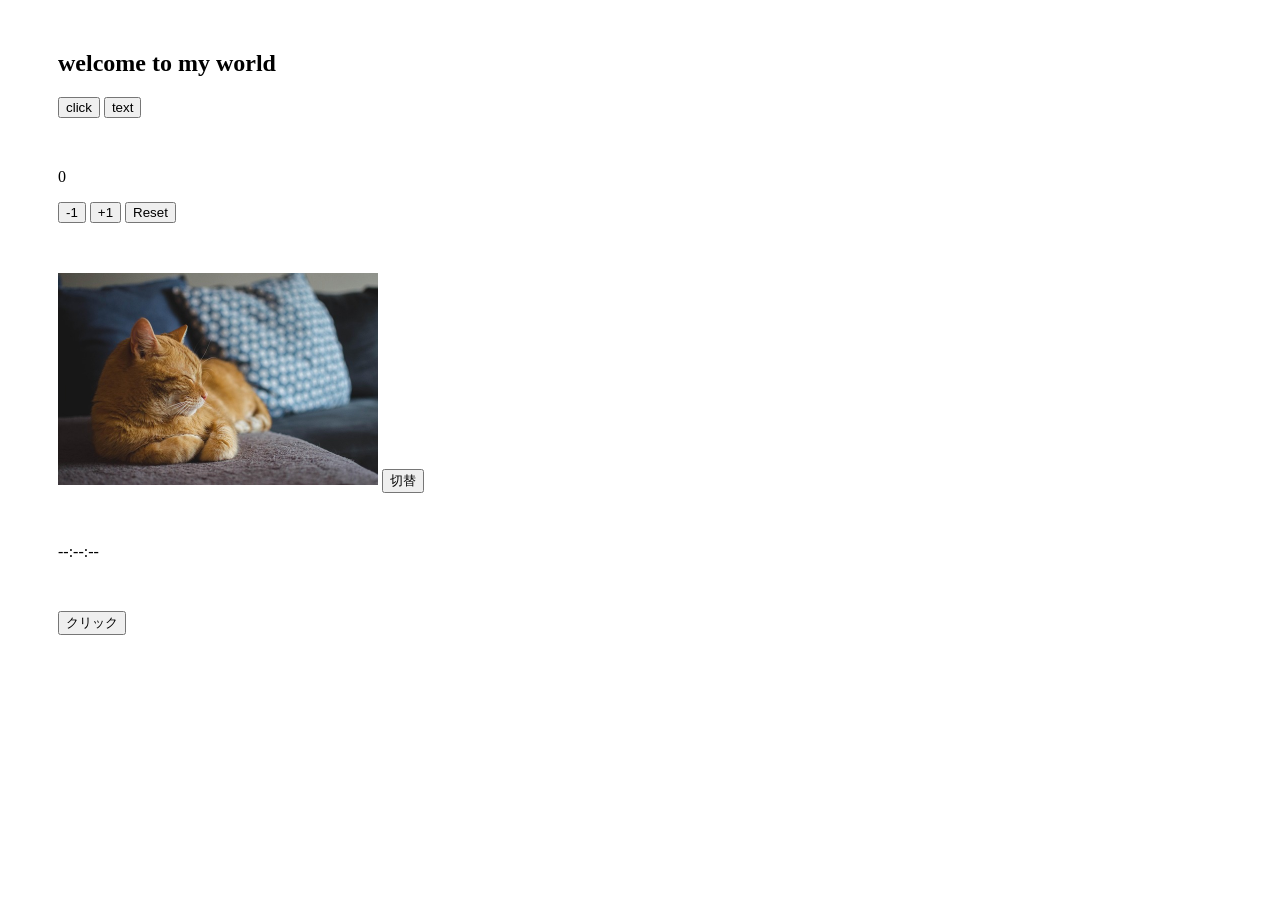
<file: index.html>
<html>
  <head>
    <link rel="stylesheet" href="assets/css/style.css" />
    <title>My Website</title>
  </head>
  
  <body>
    <section>
      <h1>welcome to my world</h1>
      <button onclick="HelloOsaka()">click</button>
      <button onclick="Function_NAME()">text</button>
    </section>

    <!-- counter section -->
    <section>
      <p id="counterValue">0</p>
      <button onclick="decrementCounter()">-1</button>
      <button onclick="incrementCounter()">+1</button>
      <button onclick="reset()">Reset</button>
    </section>

    <!-- image section -->

    <section>
      <img id="myImage" src="assets/images/cat.jpg" width="320" />
      <button onclick="changePic()">切替</button>
    </section>

    <!-- timer section -->
    <section>
      <p id="clock">--:--:--</p>
    </section>
     
    <!-- event listener section -->
    <section>
        <button id="btn">クリック</button>
        <p id="result"></p>
    </section>


    <script src="assets/js/image.js"></script>
    <script src="assets/js/counter.js"></script>
    <script src="assets/js/main.js"></script>
    <script src="assets/js/timer.js"></script>
    <script src="assets/js/eventListener.js"></script>
  </body>
</html>
</file>
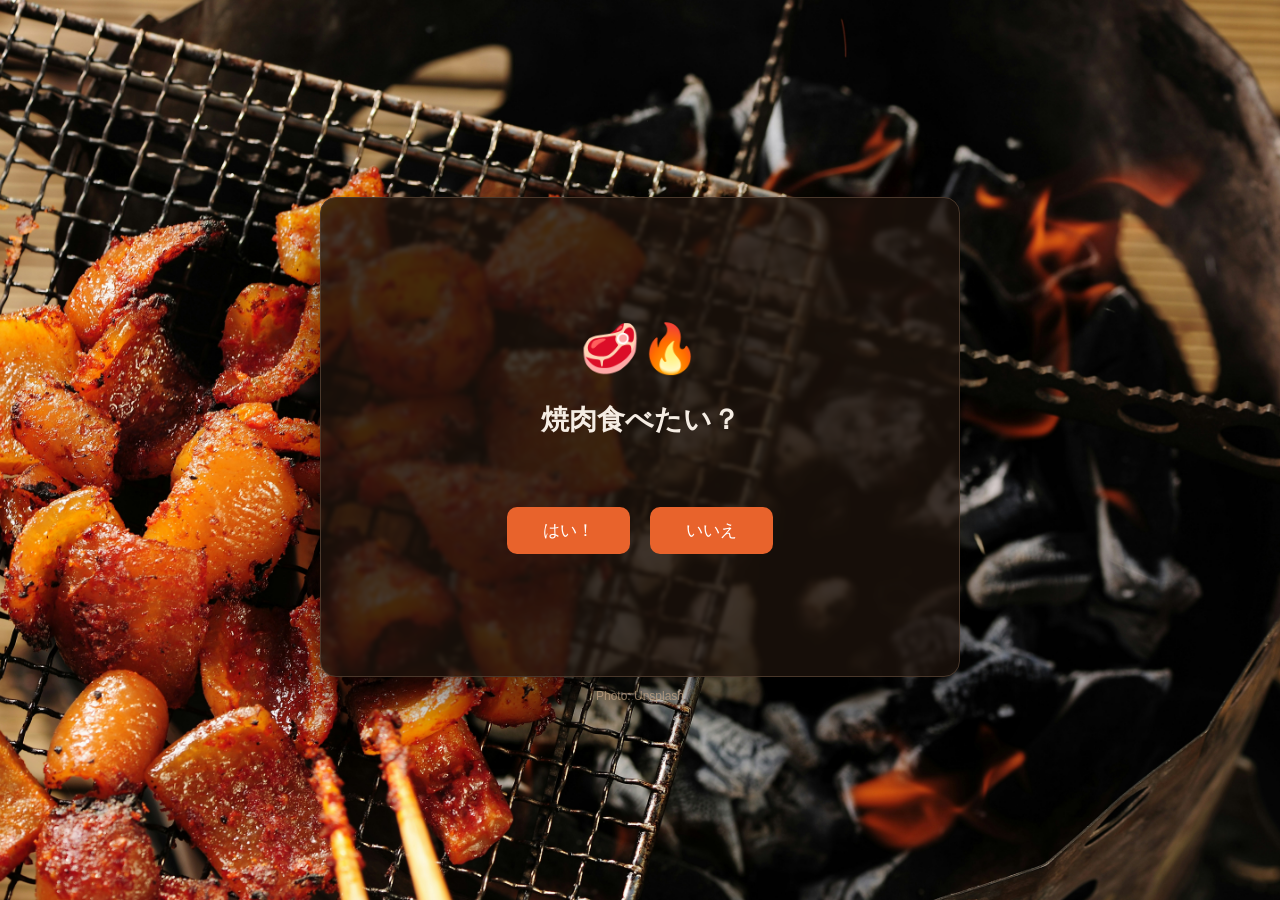
<file: api/index.html>
<!DOCTYPE html>
<html lang="ja">
<head>
  <meta charset="UTF-8" />
  <meta name="viewport" content="width=device-width, initial-scale=1.0" />
  <title>焼肉食べたい？</title>
  <link rel="stylesheet" href="style.css" />
</head>
<body>
  <main class="stage" id="stage">
    <div class="stage__inner" id="askView">
      <div class="stage__emoji" aria-hidden="true">🥩🔥</div>
      <h1 class="stage__title">焼肉食べたい？</h1>
      <p class="stage__taunt" id="taunt" aria-live="polite"></p>
      <div class="stage__buttons">
        <button class="btn" id="yesBtn" type="button">はい！</button>
        <button class="btn" id="noBtn" type="button">いいえ</button>
      </div>
    </div>

    <div class="stage__inner stage__inner--hidden" id="winView">
      <div class="stage__emoji" aria-hidden="true">🎉🥩🎉</div>
      <h1 class="stage__title">やった！焼肉だ！</h1>
      <p class="stage__taunt">正解です。焼肉に「いいえ」という選択肢は最初からなかった。</p>
      <div class="shops" id="shopList" aria-live="polite"></div>
      <button class="btn btn--ghost" id="retryBtn" type="button">もう一回聞く</button>
    </div>
  </main>

  <p class="credit">Photo: Unsplash</p>

  <script src="script.js"></script>
</body>
</html>
</file>
<file: assets/css/style.css>
section {
    margin: 50px 50px;
}
</file>
<file: api/style.css>
:root {
  --color-bg: #1c1410;
  --color-surface: rgba(28, 18, 12, 0.82);
  --color-border: #4a382b;
  --color-text: #f5ede4;
  --color-text-muted: #c9a989;
  --color-accent: #e8632c;
  --color-accent-hover: #f0743e;
  --radius-card: 16px;
  --radius-btn: 10px;
  --dodge-speed: 0.15s;
}

* {
  margin: 0;
  padding: 0;
  box-sizing: border-box;
}

body {
  font-family: "Hiragino Kaku Gothic ProN", "Yu Gothic", sans-serif;
  background-color: var(--color-bg);
  background-image: url("assets/niku.jpg");
  background-size: cover;
  background-position: center;
  background-repeat: no-repeat;
  background-attachment: fixed;
  color: var(--color-text);
  min-height: 100vh;
  display: flex;
  flex-direction: column;
  align-items: center;
  justify-content: center;
  overflow: hidden;
}

.stage {
  position: relative;
  width: min(640px, 92vw);
  height: min(480px, 80vh);
  background: var(--color-surface);
  border: 1px solid var(--color-border);
  border-radius: var(--radius-card);
  backdrop-filter: blur(2px);
  box-shadow: 0 20px 60px rgba(0, 0, 0, 0.6);
  overflow: hidden;
}

.stage__inner {
  position: absolute;
  inset: 0;
  display: flex;
  flex-direction: column;
  align-items: center;
  justify-content: center;
  gap: 24px;
  padding: 32px;
  text-align: center;
  animation: pop 0.4s ease;
}

.stage__inner--hidden {
  display: none;
}

.stage__emoji {
  font-size: 48px;
}

.stage__title {
  font-size: 28px;
  font-weight: 600;
}

.stage__taunt {
  font-size: 14px;
  color: var(--color-text-muted);
  min-height: 20px;
}

.stage__buttons {
  display: flex;
  gap: 20px;
}

.btn {
  font-size: 17px;
  font-family: inherit;
  padding: 12px 36px;
  border-radius: var(--radius-btn);
  border: none;
  cursor: pointer;
  background: var(--color-accent);
  color: #fff;
  transition:
    transform 0.2s,
    background 0.2s,
    left var(--dodge-speed),
    top var(--dodge-speed),
    opacity 0.3s,
    outline 0.2s;
}

.btn:hover {
  background: var(--color-accent-hover);
  transform: translateY(-2px);
}

.btn:focus-visible {
  outline: 2px solid var(--color-accent-hover);
  outline-offset: 2px;
}

.btn:active {
  transform: translateY(0);
}

.btn--ghost {
  background: transparent;
  color: var(--color-text-muted);
  border: 1px solid var(--color-border);
  font-size: 14px;
  padding: 10px 24px;
}

.btn--ghost:hover {
  background: rgba(255, 255, 255, 0.06);
  border-color: var(--color-accent);
  color: var(--color-accent-hover);
}

.btn--ghost:focus-visible {
  outline: 2px solid var(--color-accent);
  outline-offset: 2px;
}

.credit {
  margin-top: 12px;
  font-size: 12px;
  color: var(--color-text-muted);
  opacity: 0.7;
}

@keyframes pop {
  from {
    transform: scale(0.6);
    opacity: 0;
  }
  to {
    transform: scale(1);
    opacity: 1;
  }
}

@media (prefers-reduced-motion: reduce) {
  .stage__inner {
    animation: none;
  }
  .btn {
    transition: none;
  }
}

.shops {
  font-size: 14px;
  color: var(--color-text-muted);
  max-width: 100%;
}

.shops__heading {
  margin-bottom: 8px;
  color: var(--color-text);
}

.shops__list {
  list-style: none;
  display: flex;
  flex-direction: column;
  gap: 6px;
}

.shops__list a {
  color: var(--color-accent-hover);
  text-decoration: none;
}

.shops__list a:hover {
  text-decoration: underline;
}
</file>
